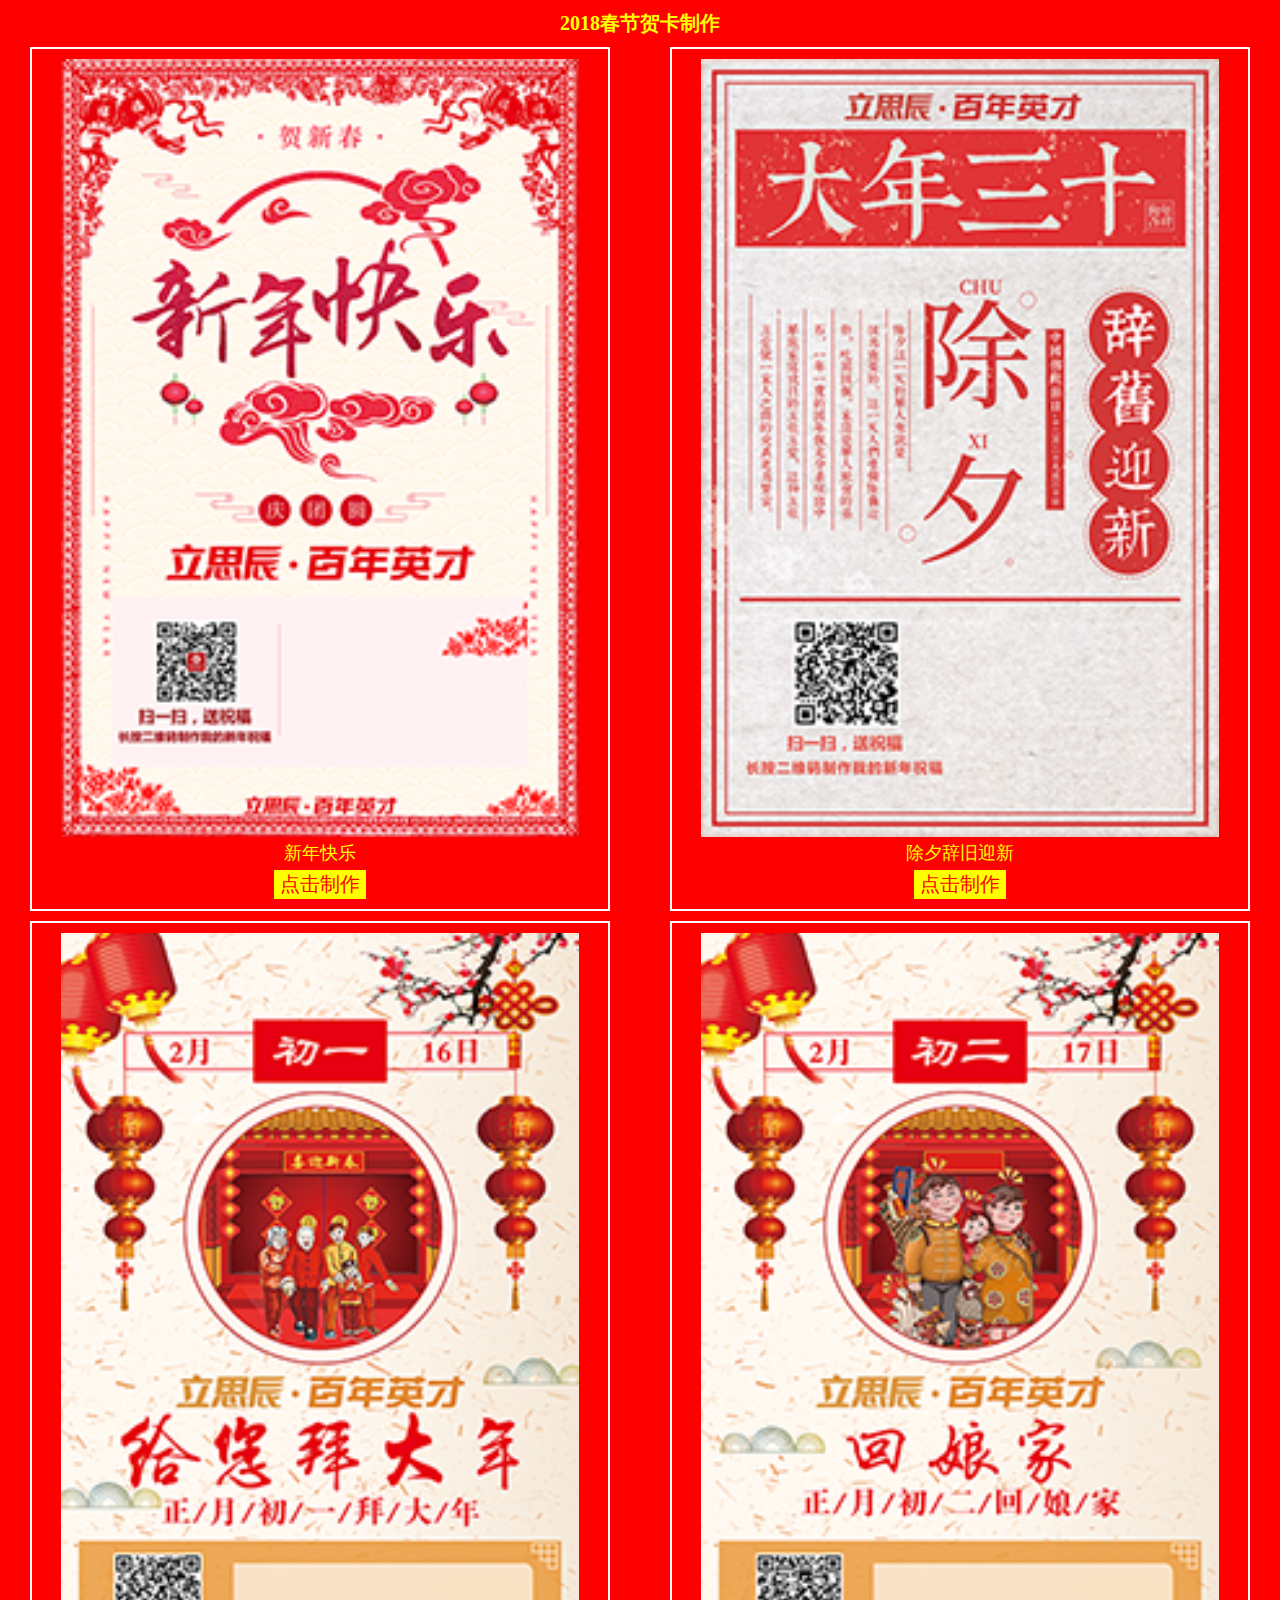
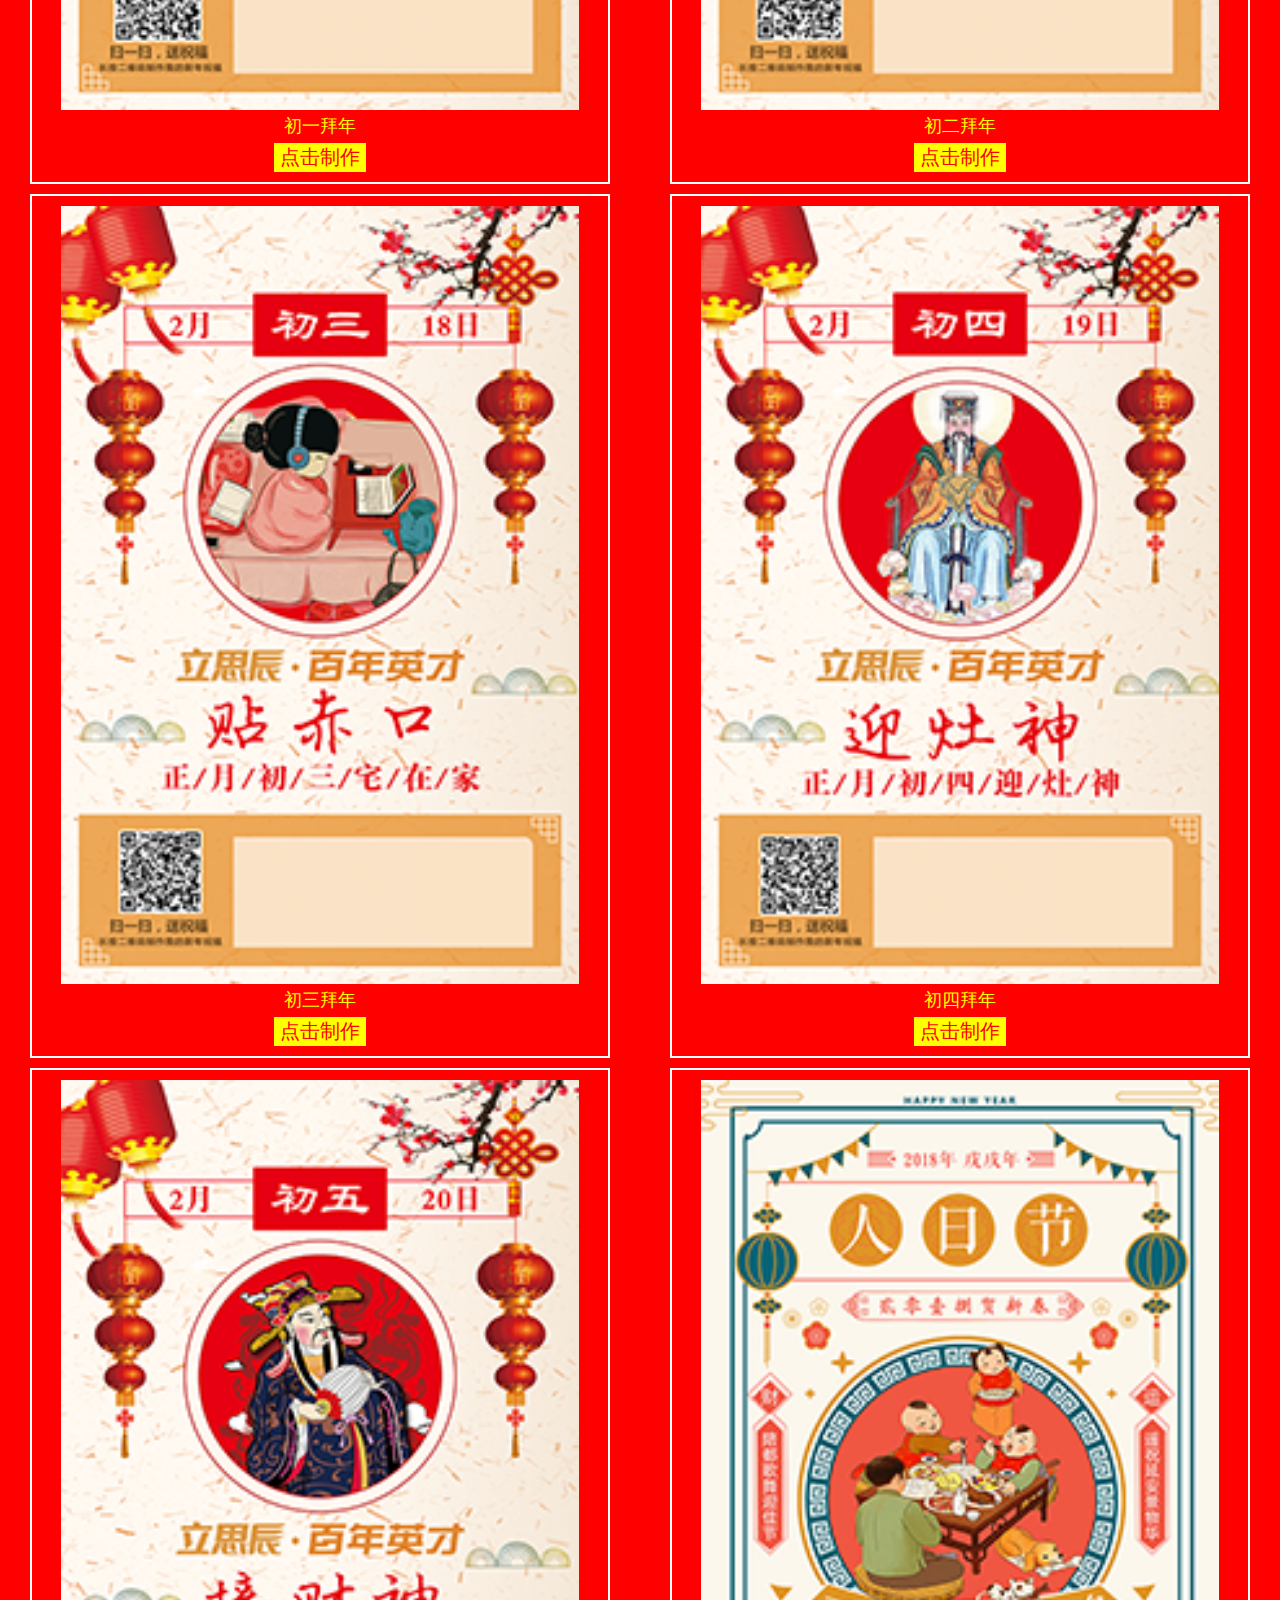
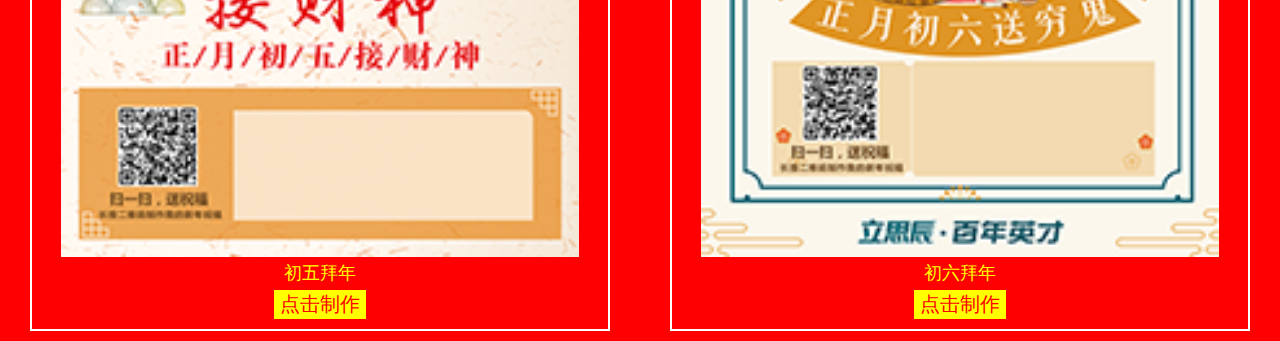
<file: index.html>
<!DOCTYPE html>
<html lang="en">
<head>
  <meta charset="UTF-8">
  <meta name="viewport" content="width=device-width, initial-scale=1.0">
  <meta http-equiv="X-UA-Compatible" content="ie=edge">
  <title>新年贺卡制作</title>
  <style>
  html, body, div, span, applet, object, iframe,
h1, h2, h3, h4, h5, h6, p, blockquote, pre,
a, abbr, acronym, address, big, cite, code,
del, dfn, em, img, ins, kbd, q, s, samp,
small, strike, strong, sub, sup, tt, var,
b, u, i, center,
dl, dt, dd, ol, ul, li,
fieldset, form, label, legend,
table, caption, tbody, tfoot, thead, tr, th, td,
article, aside, canvas, details, embed,
figure, figcaption, footer, header, hgroup,
menu, nav, output, ruby, section, summary,
time, mark, audio, video {
margin: 0;
padding: 0;
border: 0;
font-size: 100%;
font: inherit;
vertical-align: baseline;
font-family: "Microsoft YaHei";
}
/* HTML5 display-role reset for older browsers */
article, aside, details, figcaption, figure,
footer, header, hgroup, menu, nav, section {
display: block;
}
body{
  background-color: red;
}
a{
  text-decoration: none;
}
h1{
  font-weight: bold;
  font-size: 20px;
  text-align: center;
  color: yellow;
  margin-top: 10px;
  margin-bottom: 10px;
}
h2{
  font-size: 18px;
  text-align: center;
  color: #fff;
  text-decoration: none;
}
a{
  display: block;
  width: 45%;
  margin-bottom: 10px;
  border: 2px solid #fff;
}
.warp{
  width: 100%;
  display: flex;
flex-wrap: wrap;
justify-content:space-around;
text-align: center;
}
.in{
  width: 100%;

}
div img{
  width: 90%;
  margin-top: 10px;
}
p{
  color:yellow;
  margin-bottom: 5px;
  font-size: 18px;
}
button{
  background-color: yellow;
  color: red;
  border: none;
    font-size: 20px;
    margin-bottom: 10px;
}
  </style>
</head>
<body>
  <h1>2018春节贺卡制作</h1>
  <div class="warp">
    <a href="xin/index.html">
      <div class=".in">

        <img src="img/xinnian.png" alt="">

      </div>
      <p>新年快乐</p>
      <button>点击制作</button>
    </a>
    <a href="chuxi/index.html">
      <div class=".in">

        <img src="img/sanshi.png" alt="">

      </div>
      <p>除夕辞旧迎新</p>
      <button>点击制作</button>
    </a>
    <a href="chuyi/index.html">
      <div class=".in">

        <img src="img/one.png" alt="">
      </div>
      <p>初一拜年</p>
      <button>点击制作</button>
    </a>
    <a href="chuer/index.html">
      <div class=".in">

        <img src="img/two.png" alt="">
      </div>
      <p>初二拜年</p>
      <button>点击制作</button>
    </a>
    <a href="chusan/index.html">
      <div class=".in">

        <img src="img/three.png" alt="">
      </div>
      <p>初三拜年</p>
      <button>点击制作</button>
    </a>
    <a href="chusi/index.html">
      <div class=".in">

        <img src="img/four.png" alt="">
      </div>
      <p>初四拜年</p>
      <button>点击制作</button>
    </a>
    <a href="chuwu/index.html">
      <div class=".in">

        <img src="img/five.png" alt="">
      </div>
      <p>初五拜年</p>
      <button>点击制作</button>
    </a>
    <a href="chuliu/index.html">
      <div class=".in">

        <img src="img/six.png" alt="">
      </div>
      <p>初六拜年</p>
      <button>点击制作</button>
    </a>
  </div>

</body>
</html>
</file>
